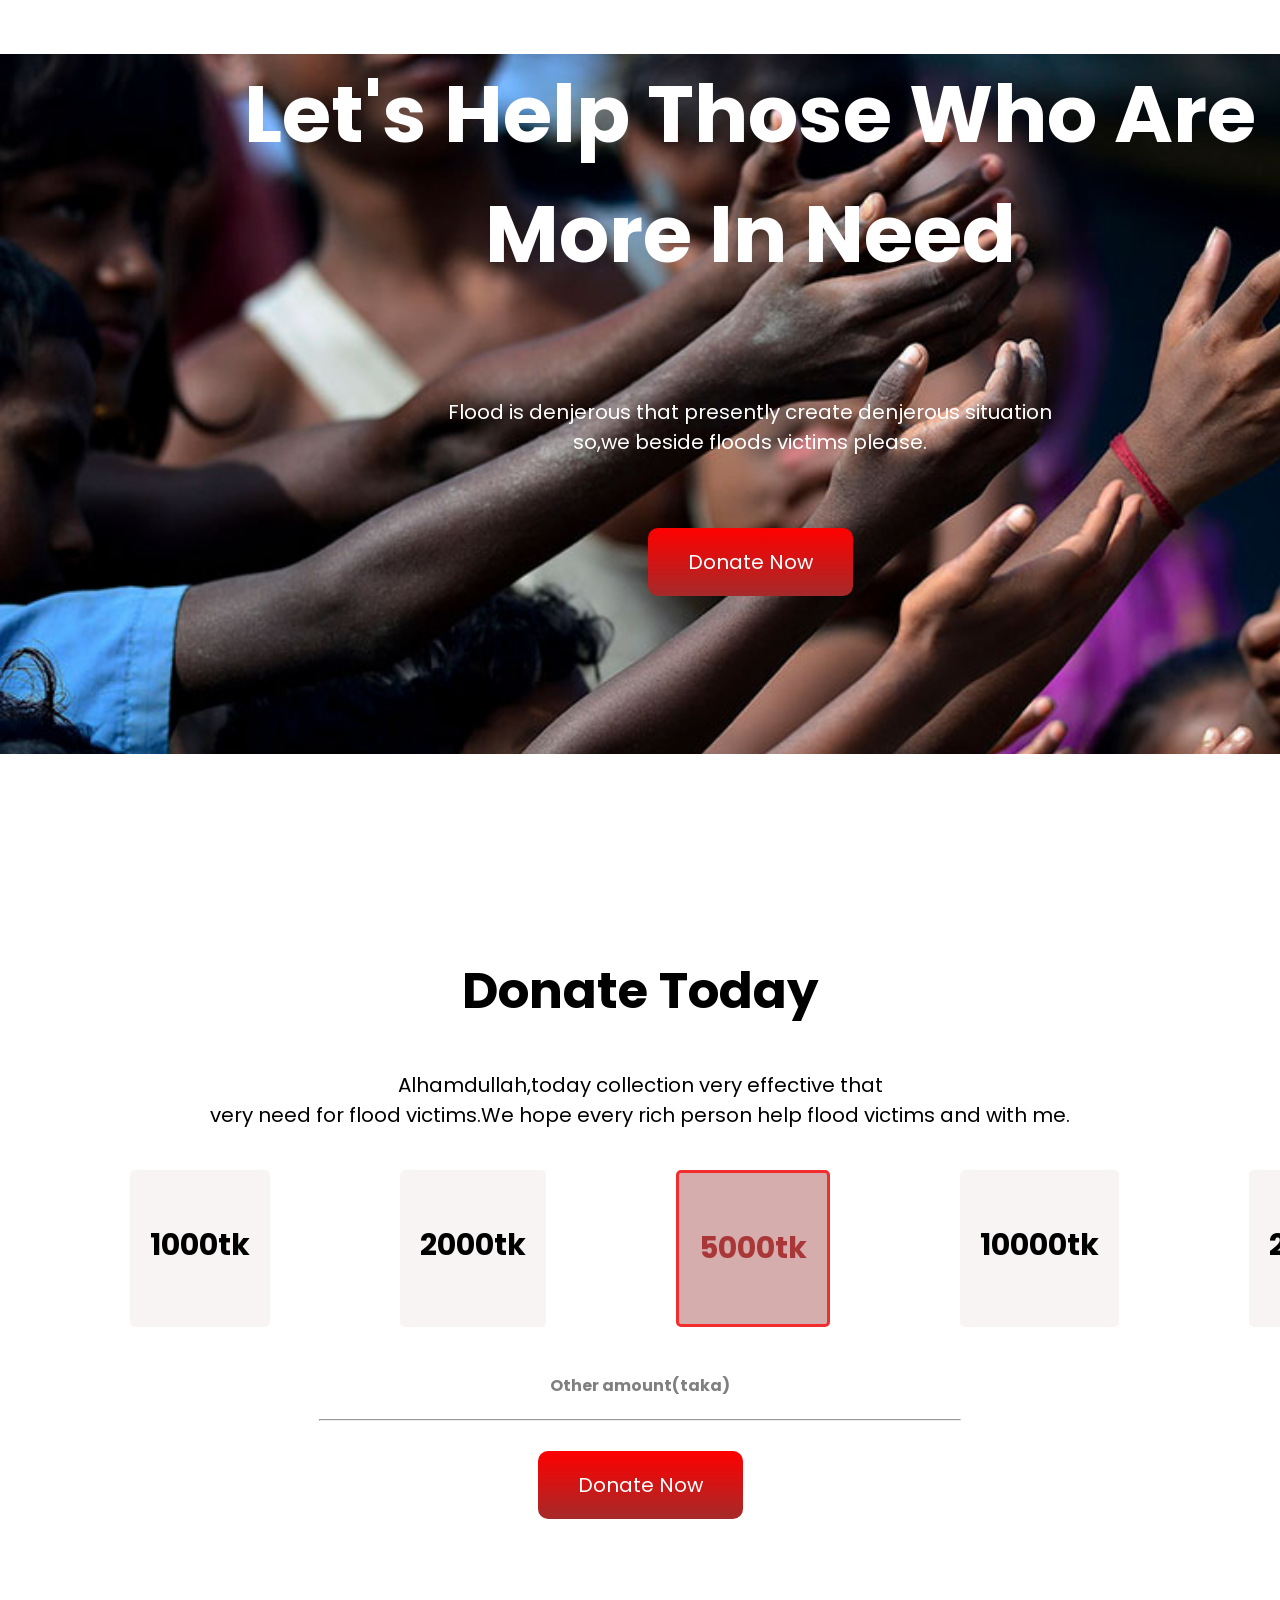
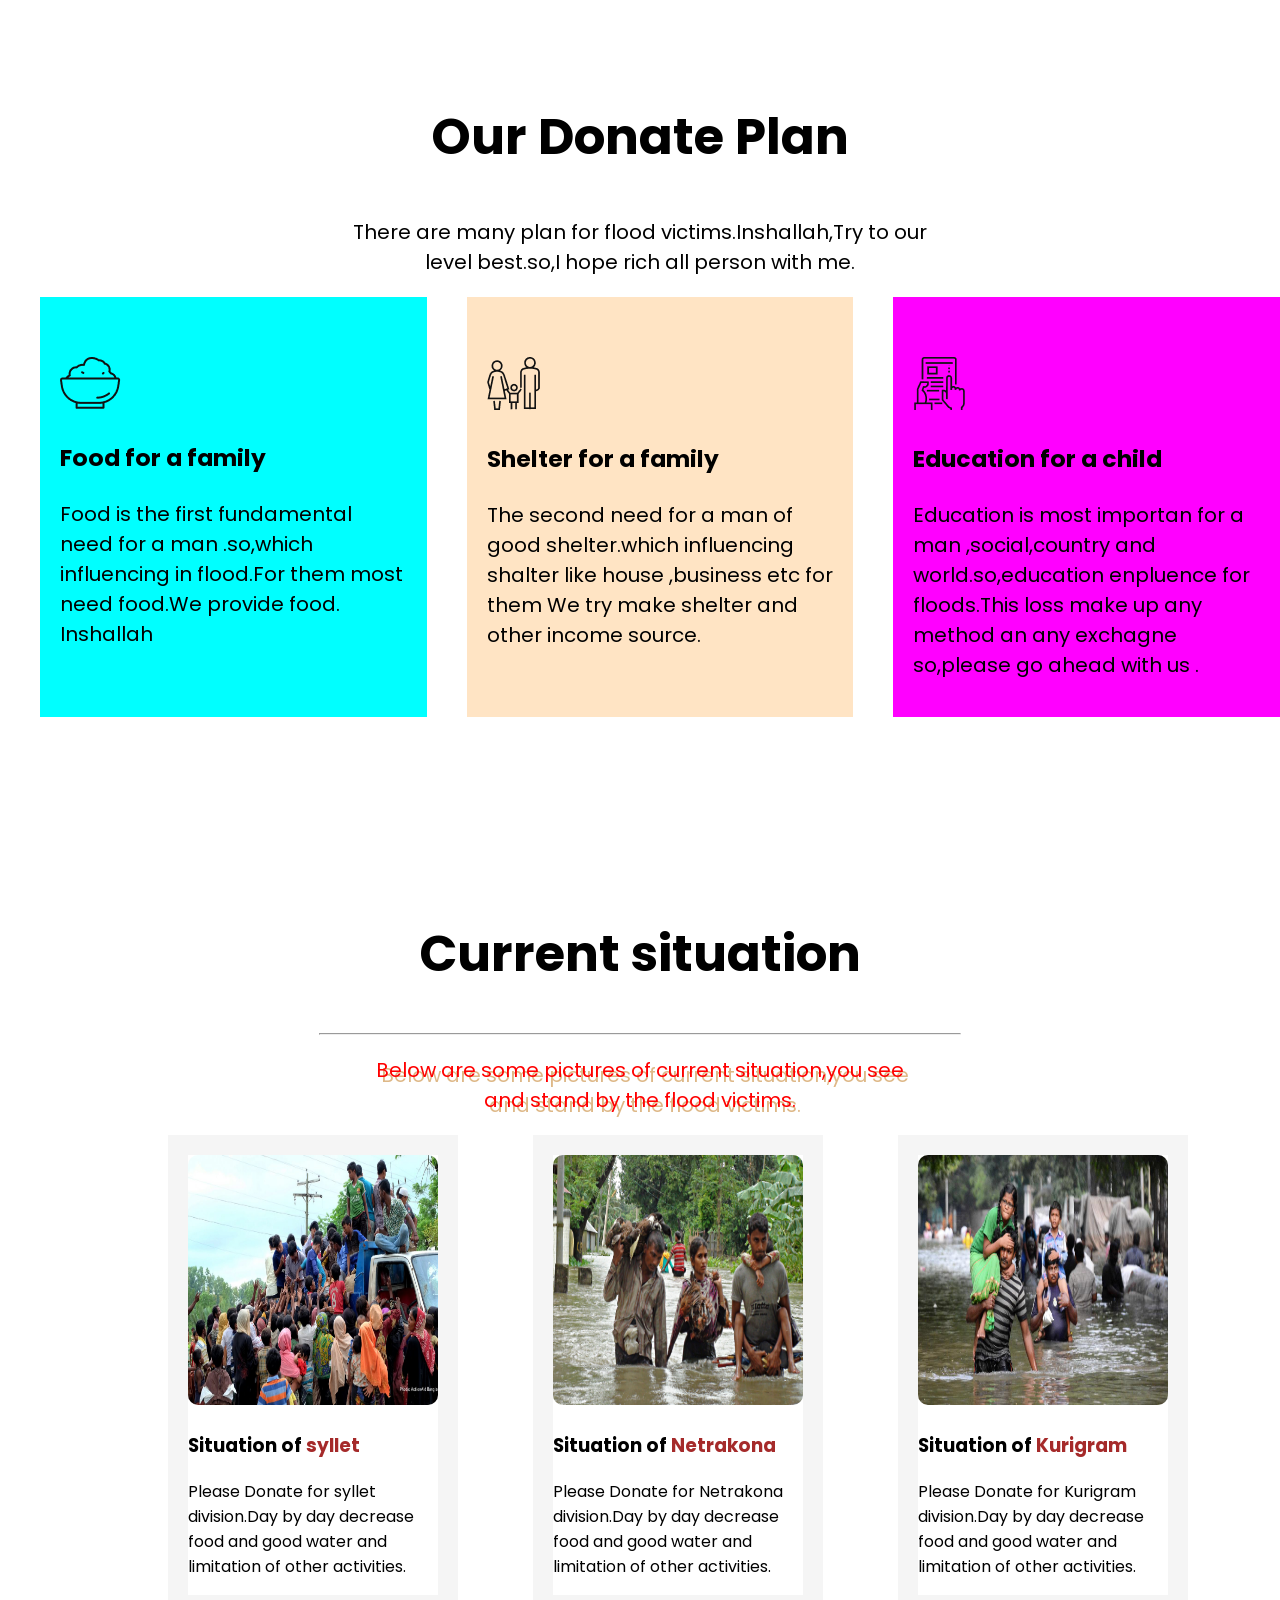
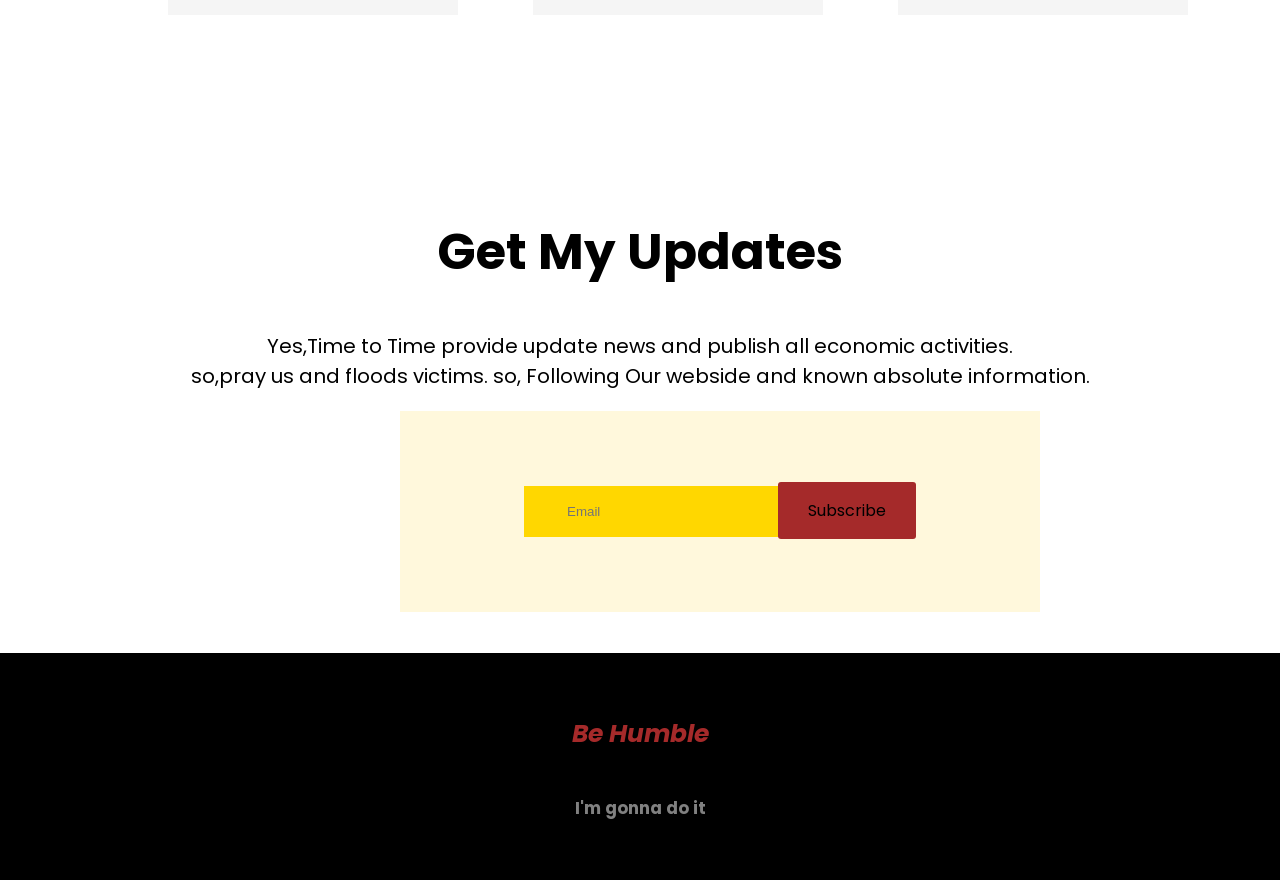
<file: index.html>
<!DOCTYPE html>
<html lang="en">

<head>
    <meta charset="UTF-8">
    <meta http-equiv="X-UA-Compatible" content="IE=edge">
    <meta name="viewport" content="width=device-width, initial-scale=1.0">
    <title>My first Assignment</title>
    <link rel="preconnect" href="https://fonts.googleapis.com">
    <link rel="preconnect" href="https://fonts.gstatic.com" crossorigin>
    <link
        href="https://fonts.googleapis.com/css2?family=Poppins:ital,wght@0,400;0,500;0,700;1,300;1,400;1,500;1,600;1,700&display=swap"
        rel="stylesheet">
    <link rel="stylesheet" href="style.css">
</head>

<body>
    <header>
        <div class="edit-header">
            <h1>Let's Help Those Who Are <br>
                More In Need</h1> <br>
            <p>Flood is denjerous that presently create denjerous situation <br>
                so,we beside floods victims please. <br> <br> <br> <br>
                <a target="_blank" class="button-style" href="http://127.0.0.1:5500/indes.html">Donate
                    Now</a>
        </div>
    </header>

    <div class="section-start">
        <h2 id="big-size">Donate Today</h2>
        <p>Alhamdullah,today collection very effective that <br> very need for flood victims.We hope every rich
            person help flood victims and with me.</p>
    </div>
    <section>
        <div class="provide-money">

            <div class="money">
                <h2>1000tk</h2>
            </div>
            <div class="money">
                <h2>2000tk</h2>
            </div>
            <div id="select-money" class="money">
                <h2>5000tk</h2>
            </div>
            <div class="money">
                <h2>10000tk</h2>
            </div>
            <div class="money">
                <h2>20000tk</h2>
            </div>
        </div>
        <br>
        <div>
            <h4>Other amount(taka)</h4>
            <hr>
        </div>
        <br>
        <p id="add-styles">
            <a target="_blank" class="button-style" href="">Donate Now</a>
        </p>
    </section>
    <div class="section-start">
        <h2 id="big-size">Our Donate Plan</h2>
        <p>There are many plan for flood victims.Inshallah,Try to our <br>
            level best.so,I hope rich all person with me.</p>
    </div>
    <section>
        <div class="donate-plan">
            <div class="side" id="side-1">
                <img src="icons/food.png" alt="">
                <h3>Food for a family</h3>
                <p>Food is the first fundamental need for a man .so,which influencing in flood.For them most need
                    food.We provide food. Inshallah</p>
            </div>
            <div class="side" id="side-2">
                <img src="icons/shelter.png" alt="">
                <h3>Shelter for a family</h3>
                <p>The second need for a man of good shelter.which influencing shalter like house ,business etc for them
                    We try make shelter and other income source. </p>
            </div>
            <div class="side" id="side-3">
                <img src="icons/Frame-1.png" alt="">
                <h3>Education for a child</h3>
                <p>Education is most importan for a man ,social,country and world.so,education enpluence for floods.This
                    loss make up any method an any exchagne so,please go ahead with us .</p>
            </div>

        </div>

    </section>

    <section>
        <div class="section-start">

            <h2 id="big-size">Current situation</h2>
            <hr>
            <p id="extra-1">Below are some pictures of current situation,you see <br>
                and stand by the flood victims.</p>
        </div>
        <div class="extra-activities">
            <div class="extra-2">
                <img class="images-edit" src="images/donation2.jpg" alt="">
                <h3>Situation of <span id="extra-3">syllet</span> </h3>
                <p>Please Donate for syllet division.Day by day decrease food and good water and limitation of other
                    activities. </p>
            </div>
            <div class="extra-2">
                <img class="images-edit" src="images/donation3.jpg" alt="">
                <h3>Situation of <span id="extra-3">Netrakona</span></h3>
                <p>Please Donate for Netrakona division.Day by day decrease food and good water and limitation of other
                    activities. </p>
            </div>
            <div class="extra-2">
                <img class="images-edit" src="images/donation4.jpg" alt="">
                <h3>Situation of <span id="extra-3">Kurigram</span> </h3>
                <p>Please Donate for Kurigram division.Day by day decrease food and good water and limitation of other
                    activities. </p>
            </div>
        </div>
    </section>

    <section>
        <div class="section-start">
            <h2 id="big-size">Get My Updates</h2>
            <p>Yes,Time to Time provide update news and publish all
                economic activities.<br> so,pray us and floods victims.
                so, Following Our webside and known absolute information.
            </p>
        </div>
        <div class="form-style">
            <form action="">
                <p class="form-edit"><input id="email" type="email" placeholder="Email">
                    <submit id="submit-style">Subscribe</submit>
                </p>
            </form>
        </div>
    </section>
    <br>

    <footer>
        <h5><i>Be Humble</i></h5>
        <h6>I'm gonna do it</h6>
    </footer>

</body>

</html>
</file>
<file: style.css>
body {
    font-family: 'Poppins', sans-serif;
    margin: 0%;
}

header {
    width: 1500px;
    height: 700px;
    background-image: url(images/donation13.jpg);
    background-repeat: no-repeat;
    background-size: cover;
}

h1 {
    font-size: 80px;
    color: white;
}

.edit-header {
    color: white;
    text-align: center;
    font-size: 20px;
}

.button-style {
    text-decoration: none;
    color: white;
    font-size: 20px;
    background-image: linear-gradient(red, brown);
    padding: 20px 40px;
    border-radius: 10px;
}

.section-start {
    font-size: 20px;
    text-align: center;
    margin-top: 200px;
}

#big-size {
    font-size: 50px;
}

.provide-money {
    display: flex;
}

.money {
    background-color: rgba(248, 244, 244, 0.955);
    padding: 28px 20px;
    margin-left: 130px;
    margin-top: 20px;
    font-size: 20px;
    border-radius: 5px;
}

#select-money {
    border: 3px solid rgb(243, 45, 45);
    color: rgb(170, 55, 55);
    background-color: rgb(214, 173, 173);
}

h4 {
    text-align: center;
    color: gray;
}

hr {
    width: 50%;
}

#add-styles {
    text-align: center;
}

.donate-plan {
    display: flex;
    justify-content: center;
}

.side {
    width: 350px;
    height: 300px;
    padding: 60px 20px;
    background-color: fuchsia;
    margin-left: 40px;
    font-size: 20px;

}

#side-1 {
    background-color: aqua;
}

#side-2 {
    background-color: bisque;
}

.form-style {
    background-color: cornsilk;
    width: 50%;
    margin-left: 400px;
}

.form-edit {
    text-align: center;
    padding-top: 75px;
    padding-bottom: 75px;
}

#submit-style {
    background-color: brown;
    padding: 17px 30px;
    border-radius: 3px;
}

#email {
    padding: 15px 40px;
    background-color: gold;
    border: 3px solid gold;
    margin-right: -5px;
    border-radius: 3sspx;
}

footer {
    color: gray;
    background-color: black;
    text-align: center;
    padding: 20px 0px;
    font-size: 25px;
}

h5 {
    font-size: 25px;
    color: brown;
}

#extra-1 {
    color: red;
    text-shadow: 5px 5px burlywood;
}

.extra-2 {
    width: 250px;
    margin-left: 75px;
    border: 20px solid whitesmoke;
}

.extra-activities {
    display: flex;
    justify-content: center;
}

.images-edit {
    width: 250px;
    height: 250px;
    border-radius: 10px;
}

#extra-3 {
    color: brown;
}
</file>
